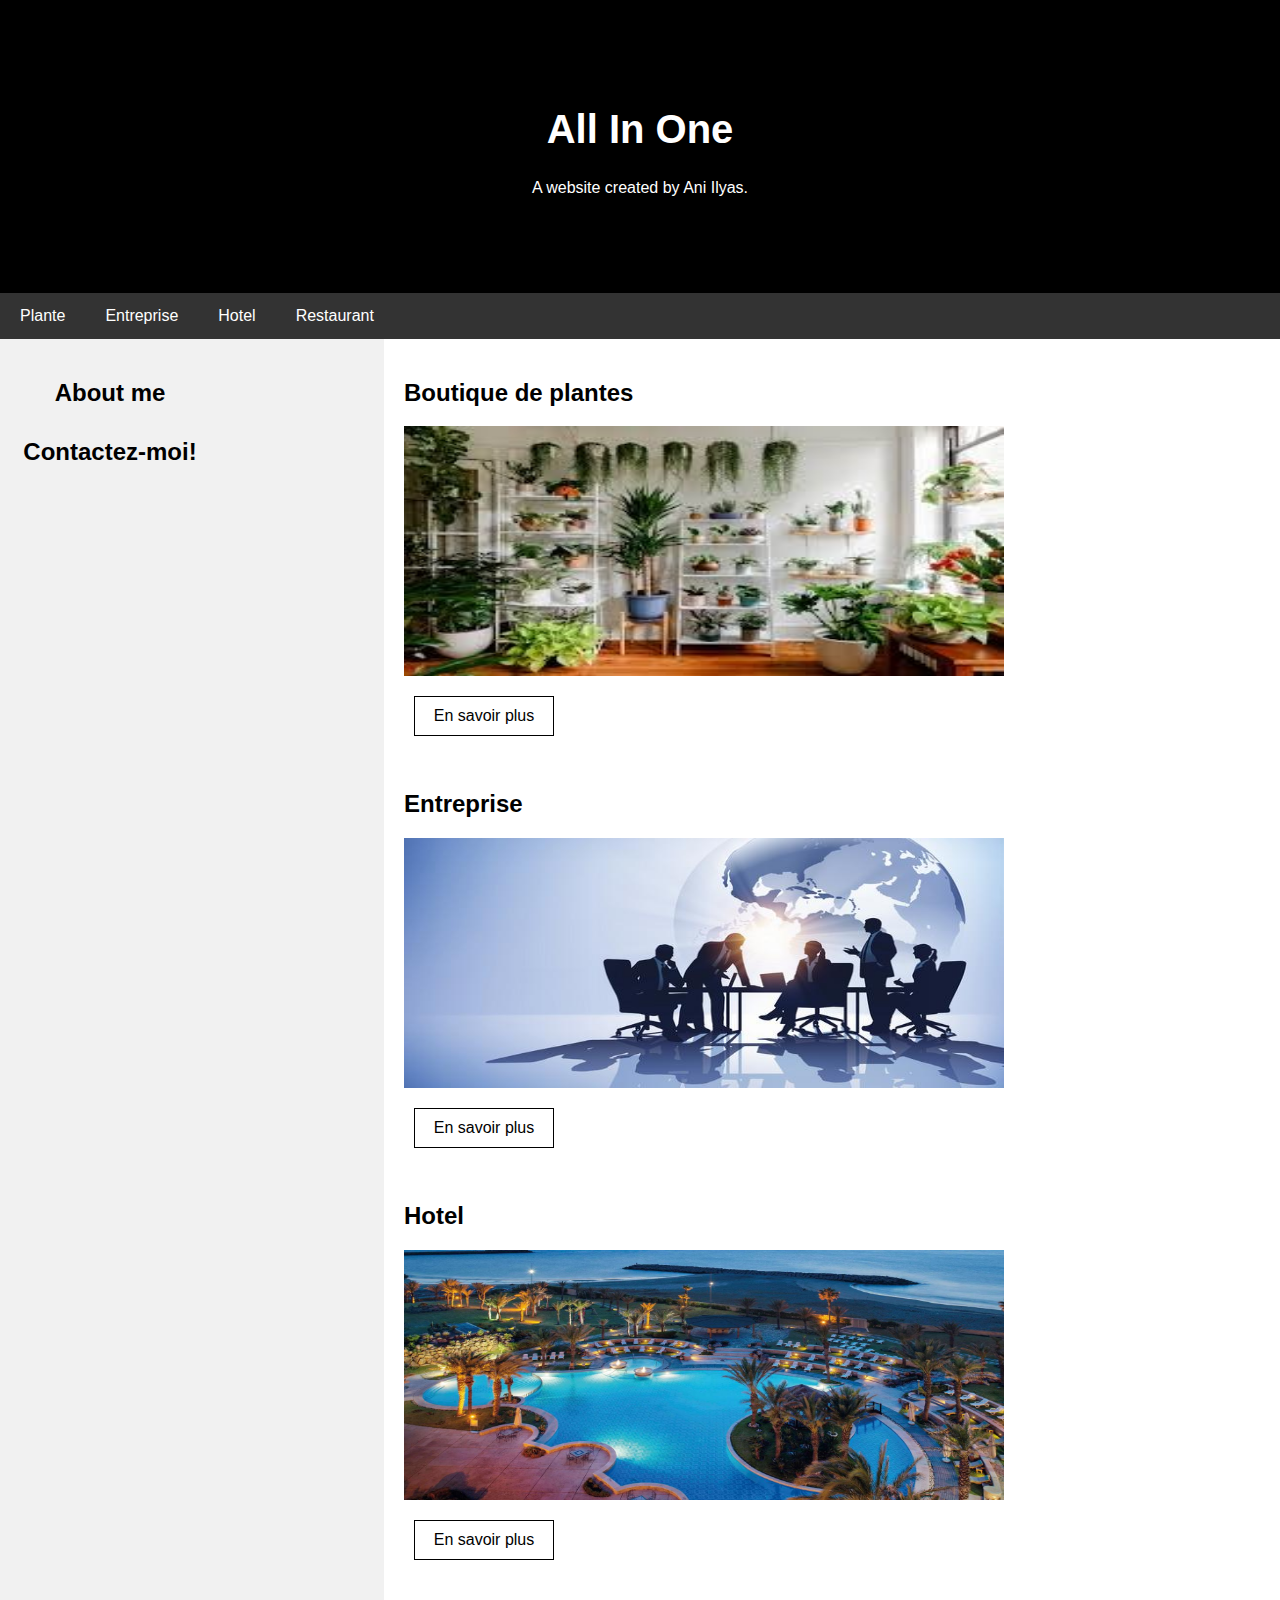
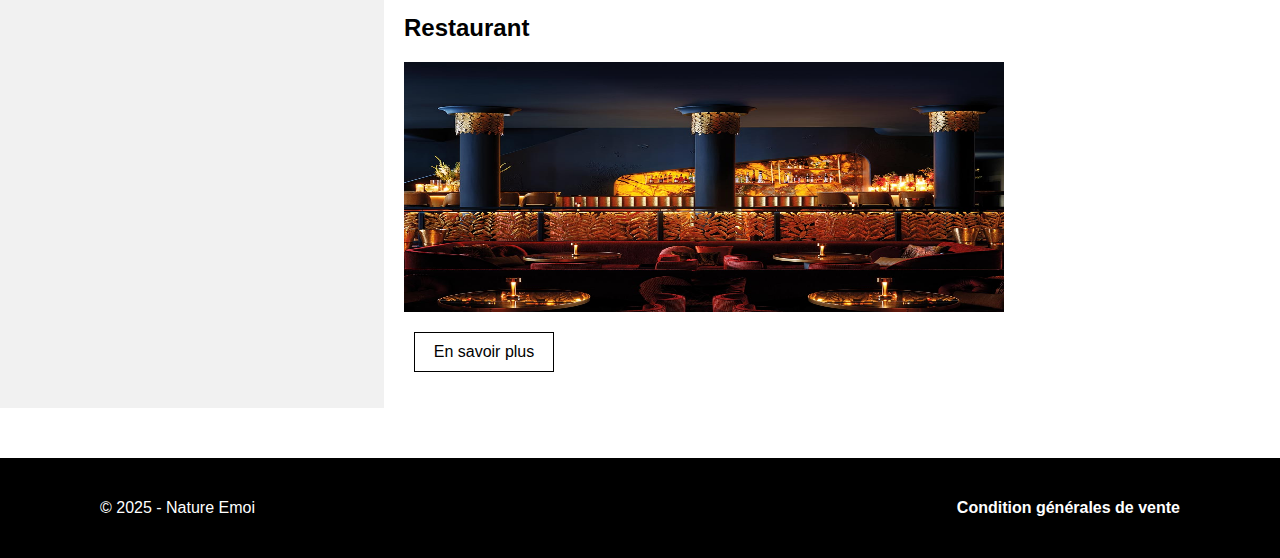
<file: index.html>
<!DOCTYPE html>
<html lang="en">
<head>
<title>All In One</title>
<meta charset="UTF-8">
<meta name="viewport" content="width=device-width, initial-scale=1">
<link rel="stylesheet" href="style.css">
</head>
<body>
<div class="header">
  <h1>All In One</h1>
  <p>A website created by Ani Ilyas.</p>
</div>

<div class="navbar">
  <a href="#Boutique de plantes">Plante</a>
  <a href="#Entreprise">Entreprise</a>
  <a href="#Hotel">Hotel</a>
  <a href="#Restaurant">Restaurant</a>
</div>

<div class="row">
  <div class="side">
    <h2><a href="About me/index.html" target="_blank">About me</a></h2>
    <h2><a href="Contact/index.html" target="_blank">Contactez-moi!</a></h2>
  </div>
  <div class="main">
    <h2 id="Boutique de plantes">Boutique de plantes</h2>
    <img src="images/plante.jpg" width="600px" height="250px">
    <p><a href="plantes/index.html" target="_blank">En savoir plus</a></p>
    <br>
    <h2 id="Entreprise">Entreprise</h2>
    <img src="images/entreprise.jpeg" width="600px" height="250px">
    <p><a href="entreprise/index.html" target="_blank">En savoir plus</a></p>
    <br>
    <h2 id="Hotel">Hotel</h2>
    <img src="images/hotel.jpg" width="600px" height="250px">
    <p><a href="hotel/index.html" target="_blank">En savoir plus</a></p>
    <br>
    <h2 id="Restaurant">Restaurant</h2>
    <img src="images/restaurant.jpg" width="600px" height="250px">
    <p><a href="restaurant/index.html" target="_blank">En savoir plus</a></p>
  </div>
</div>
  <footer id="footer" class="footer">
    <span class="copyrights">&copy; 2025 - Nature Emoi</span>
    <a href="#" class="conditions">Condition générales de vente</a>
</footer>

</body>
</html>
</file>
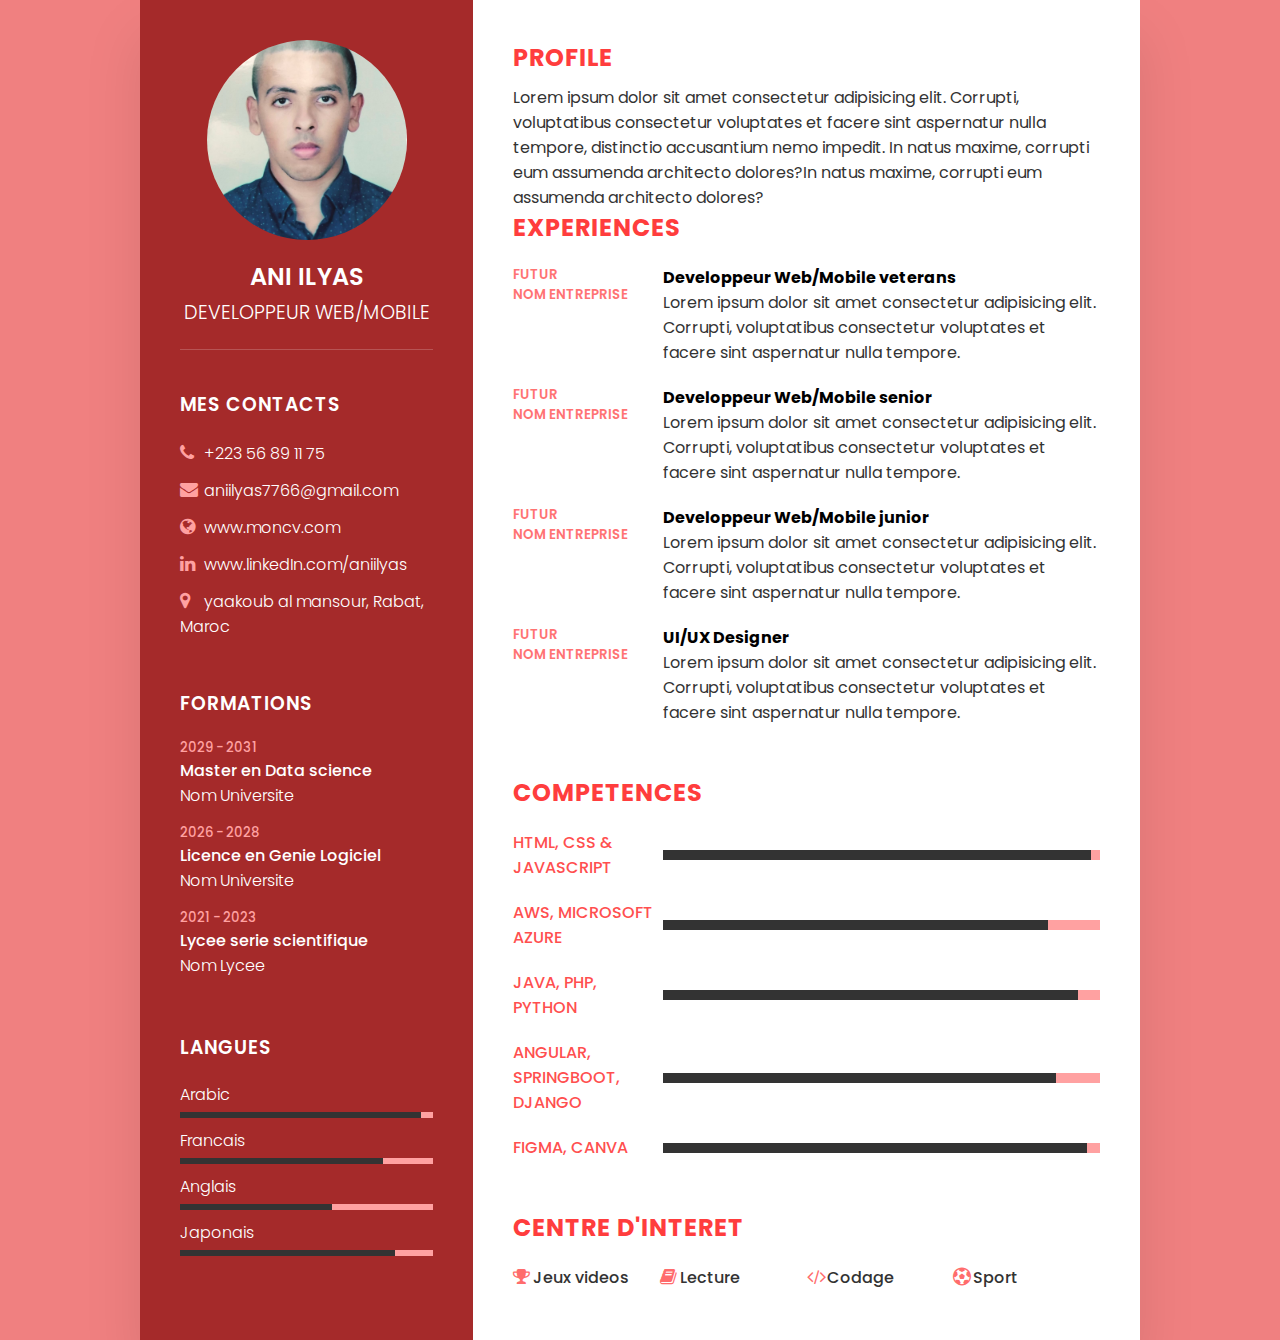
<file: About me/index.html>
<!DOCTYPE html>
<html lang="en">
<head>
    <meta charset="UTF-8">
    <meta name="viewport" content="width=device-width, initial-scale=1.0">
    <link rel="stylesheet" href="style.css">
    <link rel="stylesheet" href="https://cdnjs.cloudflare.com/ajax/libs/font-awesome/4.7.0/css/font-awesome.css">
    <title>Mon Cv</title>
</head>
<body>
    <div class="container">
        <div class="left-side">
            <div class="profileTexte">
                <div class="imgBx">
                    <img src="Untitled.jpg">
                </div>
                <h2>Ani Ilyas<br><span>Developpeur Web/Mobile</span></h2>
            </div>
            <div class="contactInfo">
                <h3 class="title">Mes contacts</h3>
                <ul>
                    <li>
                        <span class="icon"><i class="fa fa-phone" aria-hidden="true"></i></span>
                        <span class="text">+223 56 89 11 75</span>
                    </li>
                    <li>
                        <span class="icon"><i class="fa fa-envelope" aria-hidden="true"></i></span>
                        <span class="text">aniilyas7766@gmail.com</span>
                    </li>
                    <li>
                        <span class="icon"><i class="fa fa-globe" aria-hidden="true"></i></span>
                        <span class="text">www.moncv.com</span>
                    </li>
                    <li>
                        <span class="icon"><i class="fa fa-linkedin" aria-hidden="true"></i></span>
                        <span class="text">www.linkedIn.com/aniilyas</span>
                    </li>
                    <li>
                        <span class="icon"><i class="fa fa-map-marker" aria-hidden="true"></i></span>
                        <span class="text">yaakoub al mansour, Rabat, Maroc</span>
                    </li>
                </ul>
            </div>
            <div class="contactInfo education">
                <h3 class="title">Formations</h3>
                <ul>
                    <li>
                        <h5>2029 - 2031</h5>
                        <h4>Master en Data science</h4>
                        <h4>Nom Universite</h4>
                    </li>
                    <li>
                        <h5>2026 - 2028</h5>
                        <h4>Licence en Genie Logiciel</h4>
                        <h4>Nom Universite</h4>
                    </li>
                    <li>
                        <h5>2021 - 2023</h5>
                        <h4>Lycee serie scientifique</h4>
                        <h4>Nom Lycee</h4>
                    </li>
                </ul>
            </div>
            <div class="contactInfo language">
                <h3 class="title">Langues</h3>
                <ul>
                    <li>
                        <span class="text">Arabic</span>
                        <span class="percent">
                            <div style="width: 95%;"></div>
                        </span>
                    </li>
                    <li>
                        <span class="text">Francais</span>
                        <span class="percent">
                            <div style="width: 80%;"></div>
                        </span>
                    </li>
                    <li>
                        <span class="text">Anglais</span>
                        <span class="percent">
                            <div style="width: 60%;"></div>
                        </span>
                    </li>
                    <li>
                        <span class="text">Japonais</span>
                        <span class="percent">
                            <div style="width: 85%;"></div>
                        </span>
                    </li>
                </ul>
            </div>
        </div>
        <div class="right-side">
            <div class="about">
                <h2 class="title2">Profile</h2>
                <p>Lorem ipsum dolor sit amet consectetur 
                    adipisicing elit. Corrupti, voluptatibus 
                    consectetur voluptates et facere sint aspernatur 
                    nulla tempore, distinctio accusantium nemo impedit. 
                    In natus maxime, corrupti eum assumenda architecto 
                    dolores?In natus maxime, corrupti eum assumenda architecto 
                    dolores?</p>
                    <h2 class="title2">Experiences</h2>
                    <div class="box">
                    <div class="year_company">
                        <h5>Futur</h5>
                        <h5>Nom entreprise</h5>
                    </div>
                    <div class="text">
                        <h4>Developpeur Web/Mobile veterans</h4>
                        <p>Lorem ipsum dolor sit amet consectetur 
                            adipisicing elit. Corrupti, voluptatibus 
                            consectetur voluptates et facere sint aspernatur 
                            nulla tempore.</p>
                    </div>
                </div>
                <div class="box">
                    <div class="year_company">
                        <h5>Futur</h5>
                        <h5>Nom entreprise</h5>
                    </div>
                    <div class="text">
                        <h4>Developpeur Web/Mobile senior</h4>
                        <p>Lorem ipsum dolor sit amet consectetur 
                            adipisicing elit. Corrupti, voluptatibus 
                            consectetur voluptates et facere sint aspernatur 
                            nulla tempore.</p>
                    </div>
                </div>
                <div class="box">
                    <div class="year_company">
                        <h5>Futur</h5>
                        <h5>Nom entreprise</h5>
                    </div>
                    <div class="text">
                        <h4>Developpeur Web/Mobile junior</h4>
                        <p>Lorem ipsum dolor sit amet consectetur 
                            adipisicing elit. Corrupti, voluptatibus 
                            consectetur voluptates et facere sint aspernatur 
                            nulla tempore.</p>
                    </div>
                </div>
                <div class="box">
                    <div class="year_company">
                        <h5>Futur</h5>
                        <h5>Nom entreprise</h5>
                    </div>
                    <div class="text">
                        <h4>UI/UX Designer</h4>
                        <p>Lorem ipsum dolor sit amet consectetur 
                            adipisicing elit. Corrupti, voluptatibus 
                            consectetur voluptates et facere sint aspernatur 
                            nulla tempore.</p>
                    </div>
                </div>
            </div>
            <div class="about skills">
                <h2 class="title2">Competences</h2>
                <div class="box">
                    <h4>Html, Css & JavaScript</h4>
                    <div class="percent">
                        <div style="width: 98%;"></div>
                    </div>
                </div>
                <div class="box">
                    <h4>Aws, MicroSoft Azure</h4>
                    <div class="percent">
                        <div style="width: 88%;"></div>
                    </div>
                </div>
                <div class="box">
                    <h4>Java, Php, Python</h4>
                    <div class="percent">
                        <div style="width: 95%;"></div>
                    </div>
                </div>
                <div class="box">
                    <h4>Angular, SpringBoot, Django</h4>
                    <div class="percent">
                        <div style="width: 90%;"></div>
                    </div>
                </div>
                <div class="box">
                    <h4>Figma, Canva</h4>
                    <div class="percent">
                        <div style="width: 97%;"></div>
                    </div>
                </div>
            </div>
            <div class="about interest">
                <h2 class="title2">Centre d'interet</h2>
                <ul>
                    <li><i class="fa fa-trophy" aria-hidden="true"></i>Jeux videos</li>
                    <li><i class="fa fa-book" aria-hidden="true"></i>Lecture</li>
                    <li><i class="fa fa-code" aria-hidden="true"></i>Codage</li>
                    <li><i class="fa fa-futbol-o" aria-hidden="true"></i>Sport</li>
                </ul>
            </div>
        </div>
    </div>
</body>
</html>
</file>
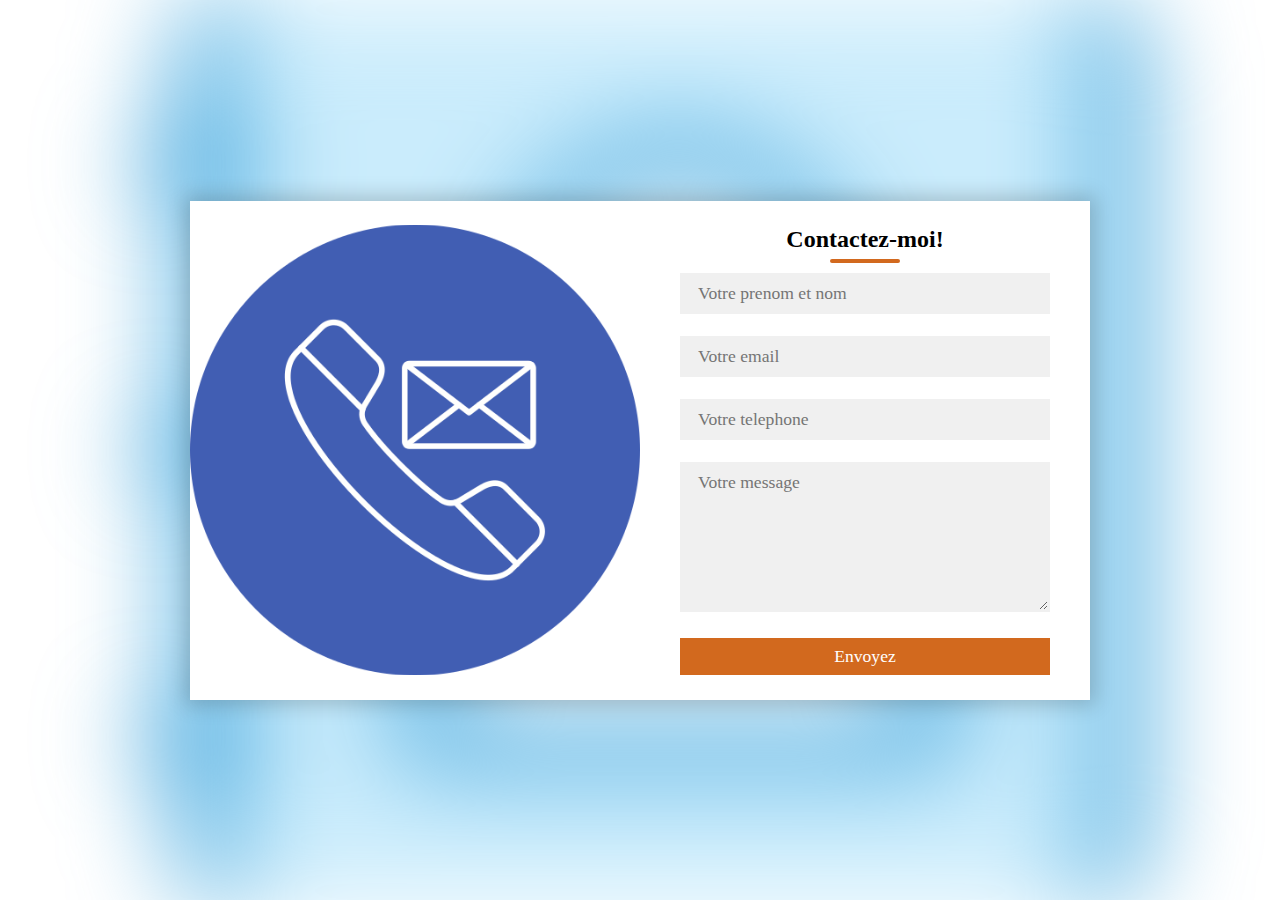
<file: Contact/index.html>
<!DOCTYPE html>
<html lang="en">
<head>
    <meta charset="UTF-8">
    <meta name="viewport" content="width=device-width, initial-scale=1.0">
    <link rel="stylesheet" href="style.css">
    <title>Mon contact</title>
</head>
<body>
    <div class="container">
        <div class="contact-box">
            <div class="left"></div>
            <div class="right">
                <h2>Contactez-moi!</h2>
                <input type="text" class="field" placeholder="Votre prenom et nom">
                <input type="email" class="field" placeholder="Votre email">
                <input type="text" class="field" placeholder="Votre telephone">
                <textarea class="field area" placeholder="Votre message"></textarea>
                <button class="btn">Envoyez</button>
            </div>
        </div>
    </div>
</body>
</html>
</file>
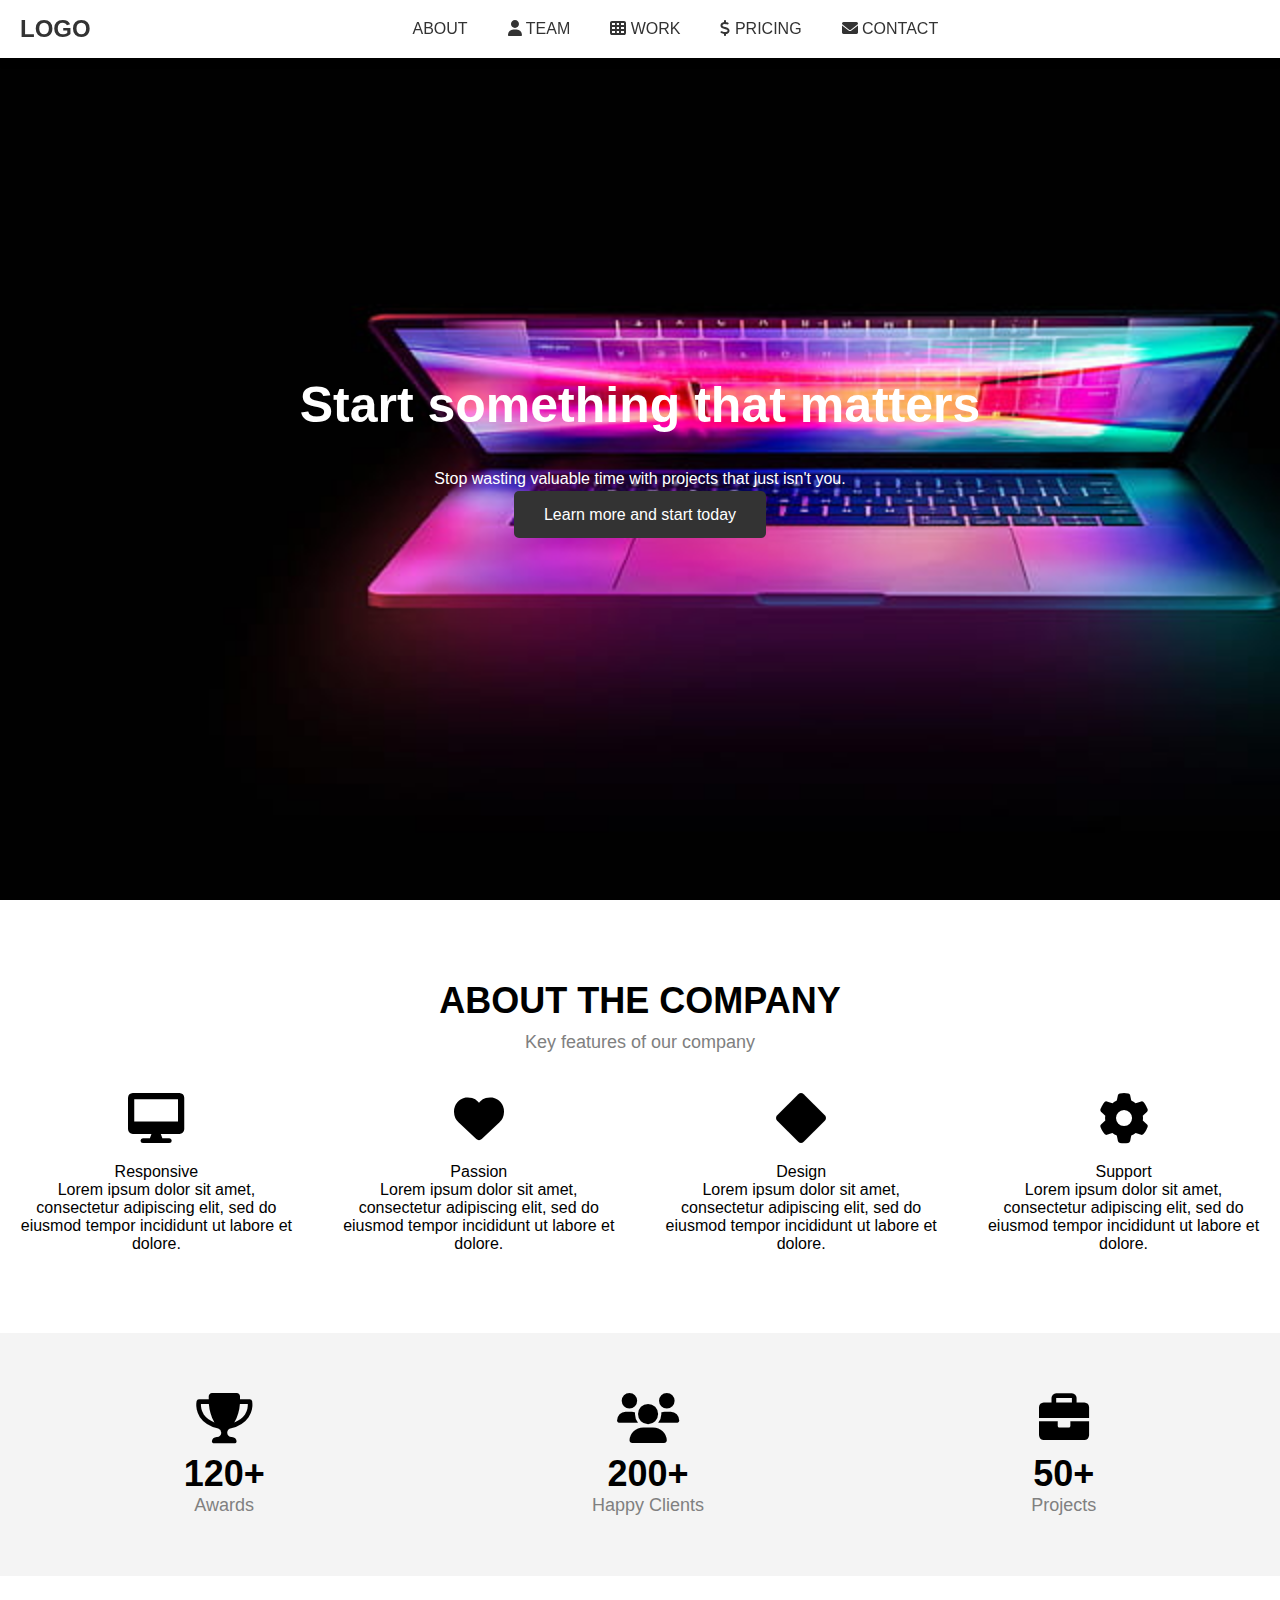
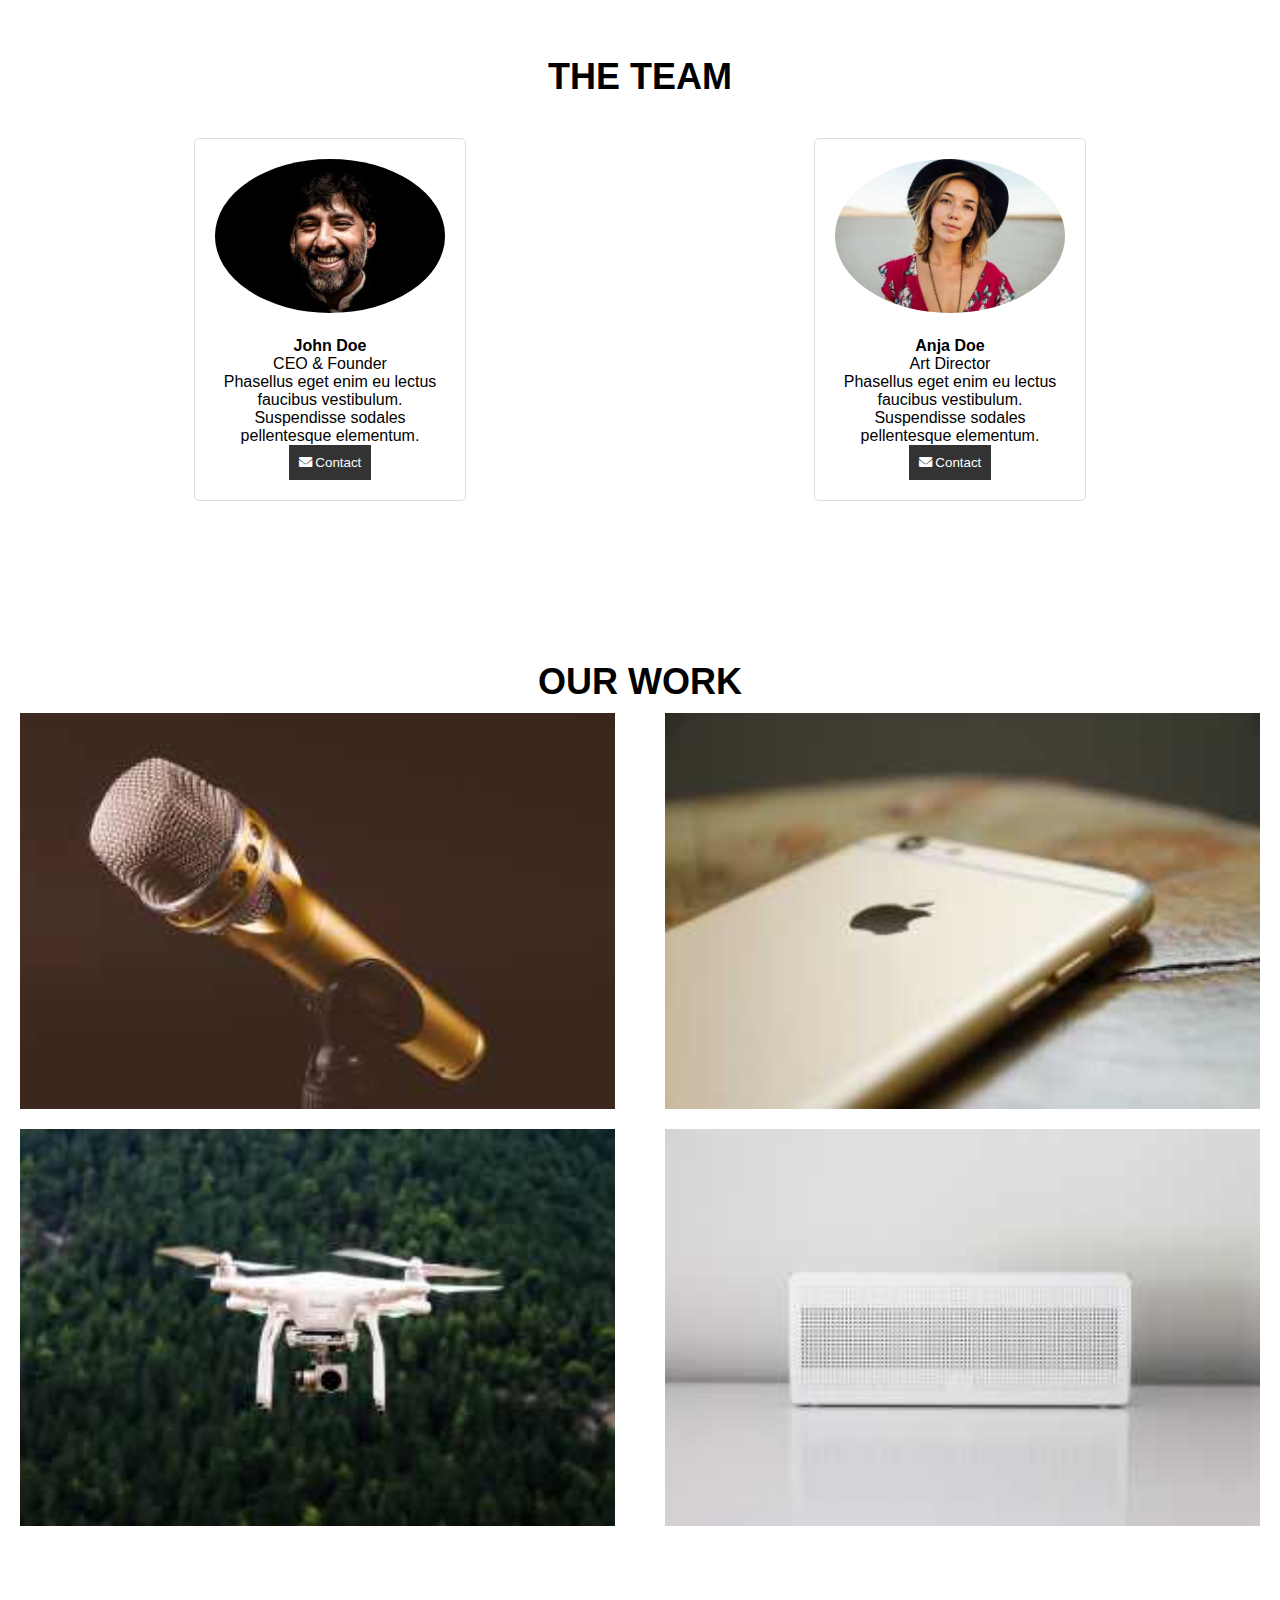
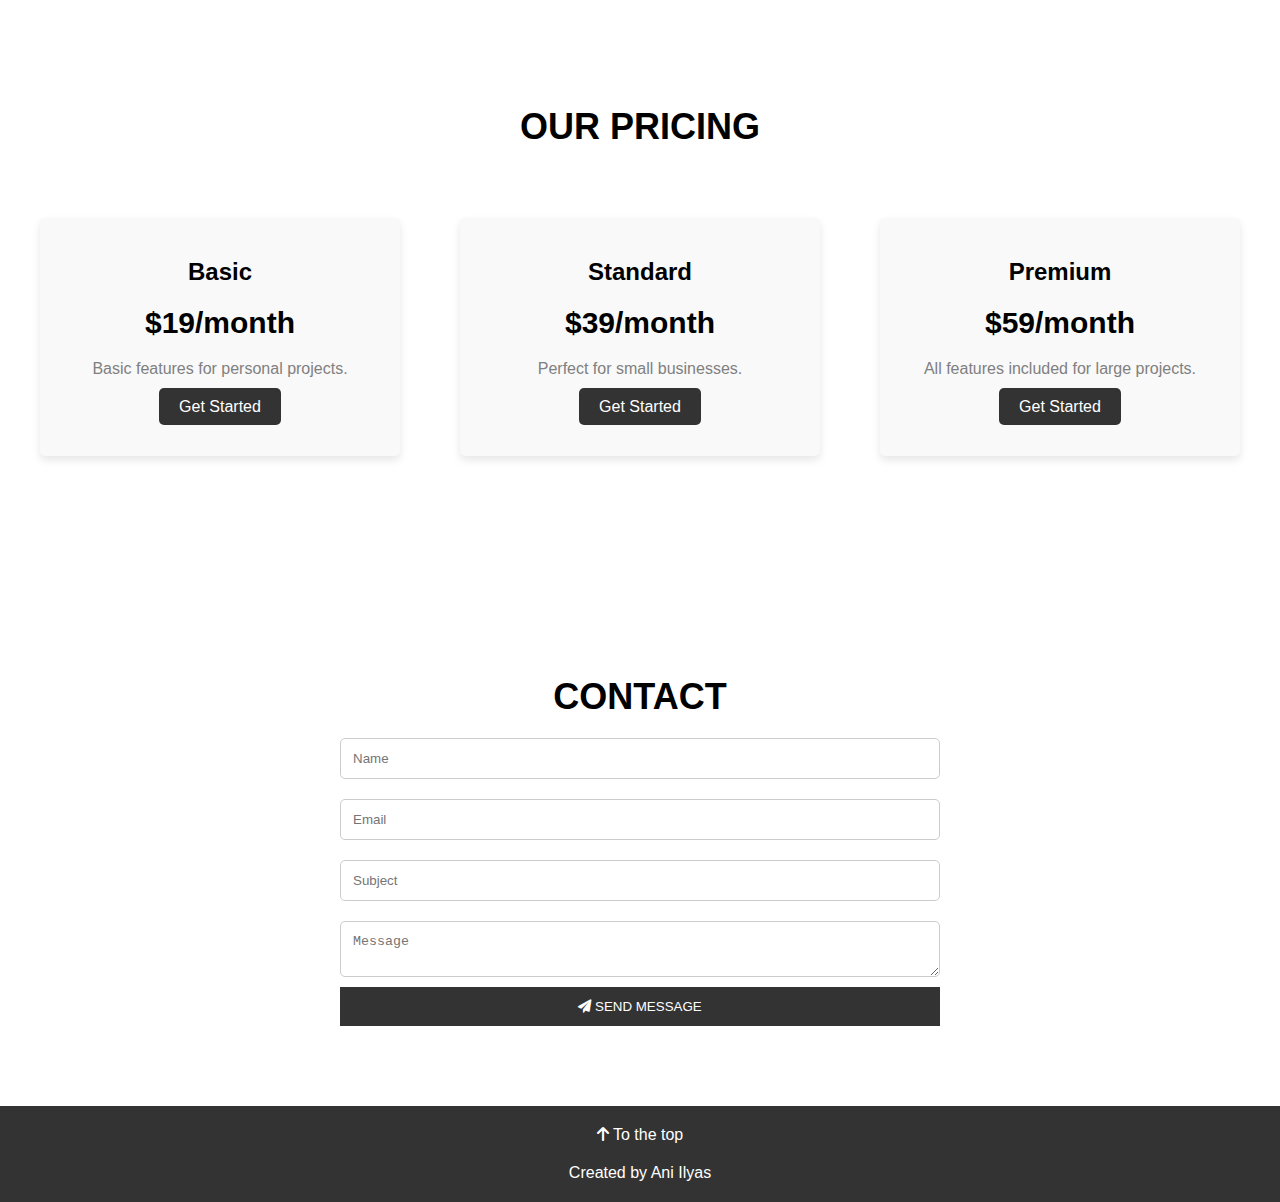
<file: entreprise/index.html>
<!DOCTYPE html>
<html lang="en">
<head>
    <meta charset="UTF-8">
    <meta name="viewport" content="width=device-width, initial-scale=1.0">
    <title>Entreprise</title>
    <link rel="stylesheet" href="style.css">
    <!-- Font Awesome for icons -->
    <link rel="stylesheet" href="https://cdnjs.cloudflare.com/ajax/libs/font-awesome/6.0.0-beta3/css/all.min.css">
</head>
<body>

<!-- Navbar (sit on top) -->
<div class="navbar">
    <div class="navbar-content">
        <a href="#home" class="logo">LOGO</a>
        <div class="navbar-links">
            <a href="#about">ABOUT</a>
            <a href="#team"><i class="fa fa-user"></i> TEAM</a>
            <a href="#work"><i class="fa fa-th"></i> WORK</a>
            <a href="#pricing"><i class="fa fa-usd"></i> PRICING</a>
            <a href="#contact"><i class="fa fa-envelope"></i> CONTACT</a>
        </div>
        <div class="navbar-toggle">
            <a href="javascript:void(0)" class="toggle-btn" onclick="toggleSidebar()">
                <i class="fa fa-bars"></i>
            </a>
        </div>
    </div>
</div>

<!-- Sidebar on small screens when clicking the menu icon -->
<nav class="sidebar" id="sidebar">
    <a href="javascript:void(0)" onclick="toggleSidebar()" class="close-btn">×</a>
    <a href="#about" onclick="toggleSidebar()">ABOUT</a>
    <a href="#team" onclick="toggleSidebar()">TEAM</a>
    <a href="#work" onclick="toggleSidebar()">WORK</a>
    <a href="#pricing" onclick="toggleSidebar()">PRICING</a>
    <a href="#contact" onclick="toggleSidebar()">CONTACT</a>
</nav>

<!-- Header with full-height image -->
<header class="header" id="home">
    <div class="header-content">
        <h1>Start something that matters</h1><br><br>
        <p>Stop wasting valuable time with projects that just isn't you.</p><br>
        <a href="#about" class="cta-button">Learn more and start today</a>
    </div>
</header>

<!-- About Section -->
<div class="section" id="about">
    <h3 class="section-title">ABOUT THE COMPANY</h3>
    <p class="section-subtitle">Key features of our company</p>
    <div class="features">
        <div class="feature">
            <i class="fa fa-desktop feature-icon"></i>
            <p class="feature-title">Responsive</p>
            <p>Lorem ipsum dolor sit amet, consectetur adipiscing elit, sed do eiusmod tempor incididunt ut labore et dolore.</p>
        </div>
        <div class="feature">
            <i class="fa fa-heart feature-icon"></i>
            <p class="feature-title">Passion</p>
            <p>Lorem ipsum dolor sit amet, consectetur adipiscing elit, sed do eiusmod tempor incididunt ut labore et dolore.</p>
        </div>
        <div class="feature">
            <i class="fa fa-diamond feature-icon"></i>
            <p class="feature-title">Design</p>
            <p>Lorem ipsum dolor sit amet, consectetur adipiscing elit, sed do eiusmod tempor incididunt ut labore et dolore.</p>
        </div>
        <div class="feature">
            <i class="fa fa-cog feature-icon"></i>
            <p class="feature-title">Support</p>
            <p>Lorem ipsum dolor sit amet, consectetur adipiscing elit, sed do eiusmod tempor incididunt ut labore et dolore.</p>
        </div>
    </div>
</div>
<!-- Statistics Section -->
<div class="statistics-section">
    <div class="stat">
        <i class="fa fa-trophy"></i>
        <p class="stat-value">120+</p>
        <p class="stat-description">Awards</p>
    </div>
    <div class="stat">
        <i class="fa fa-users"></i>
        <p class="stat-value">200+</p>
        <p class="stat-description">Happy Clients</p>
    </div>
    <div class="stat">
        <i class="fa fa-briefcase"></i>
        <p class="stat-value">50+</p>
        <p class="stat-description">Projects</p>
    </div>
</div>

<!-- Team Section -->
<div class="section" id="team">
    <h3 class="section-title">THE TEAM</h3>
    <div class="team">
        <div class="team-member">
            <img src="images/team2.jpg" alt="John" class="team-img">
            <h4 class="team-name">John Doe</h4>
            <p class="team-role">CEO & Founder</p>
            <p class="team-bio">Phasellus eget enim eu lectus faucibus vestibulum. Suspendisse sodales pellentesque elementum.</p>
            <button class="team-contact-btn"><i class="fa fa-envelope"></i> Contact</button>
        </div>
        <div class="team-member">
            <img src="images/team1.jpg" alt="Jane" class="team-img">
            <h4 class="team-name">Anja Doe</h4>
            <p class="team-role">Art Director</p>
            <p class="team-bio">Phasellus eget enim eu lectus faucibus vestibulum. Suspendisse sodales pellentesque elementum.</p>
            <button class="team-contact-btn"><i class="fa fa-envelope"></i> Contact</button>
        </div>
        <!-- Repeat for other team members -->
    </div>
</div>

<!-- Work Section -->
<div class="section" id="work">
    <h3 class="section-title">OUR WORK</h3>
    <div class="work-gallery">
        <img src="images/tech_mic.jpg" alt="A microphone" class="work-item">
        <img src="images/tech_phone.jpg" alt="A phone" class="work-item">
        <img src="images/tech_drone.jpg" alt="A drone" class="work-item">
        <img src="images/tech_sound.jpg" alt="Soundbox" class="work-item">
    </div>
</div>
<div class="section" id="pricing">
    <h3 class="section-title">OUR PRICING</h3>
    <div class="pricing-plans">
        <div class="pricing-plan">
            <h4 class="plan-title">Basic</h4>
            <p class="price">$19/month</p>
            <p class="plan-description">Basic features for personal projects.</p>
            <a href="#contact" class="cta-button">Get Started</a>
        </div>
        <div class="pricing-plan">
            <h4 class="plan-title">Standard</h4>
            <p class="price">$39/month</p>
            <p class="plan-description">Perfect for small businesses.</p>
            <a href="#contact" class="cta-button">Get Started</a>
        </div>
        <div class="pricing-plan">
            <h4 class="plan-title">Premium</h4>
            <p class="price">$59/month</p>
            <p class="plan-description">All features included for large projects.</p>
            <a href="#contact" class="cta-button">Get Started</a>
        </div>
    </div>
</div>

<!-- Contact Section -->
<div class="section" id="contact">
    <h3 class="section-title">CONTACT</h3>
    <form class="contact-form" action="/action_page.php" target="_blank">
        <input type="text" placeholder="Name" required name="Name">
        <input type="email" placeholder="Email" required name="Email">
        <input type="text" placeholder="Subject" required name="Subject">
        <textarea placeholder="Message" required name="Message"></textarea>
        <button type="submit" class="submit-btn"><i class="fa fa-paper-plane"></i> SEND MESSAGE</button>
    </form>
</div>

<!-- Footer -->
<footer class="footer">
    <a href="#home" class="to-top-btn"><i class="fa fa-arrow-up"></i> To the top</a>
    <p>Created by Ani Ilyas</p>
</footer>

<script>
    // Toggle sidebar visibility
    function toggleSidebar() {
        const sidebar = document.getElementById("sidebar");
        sidebar.classList.toggle("active");
    }
</script>

</body>
</html>
</file>
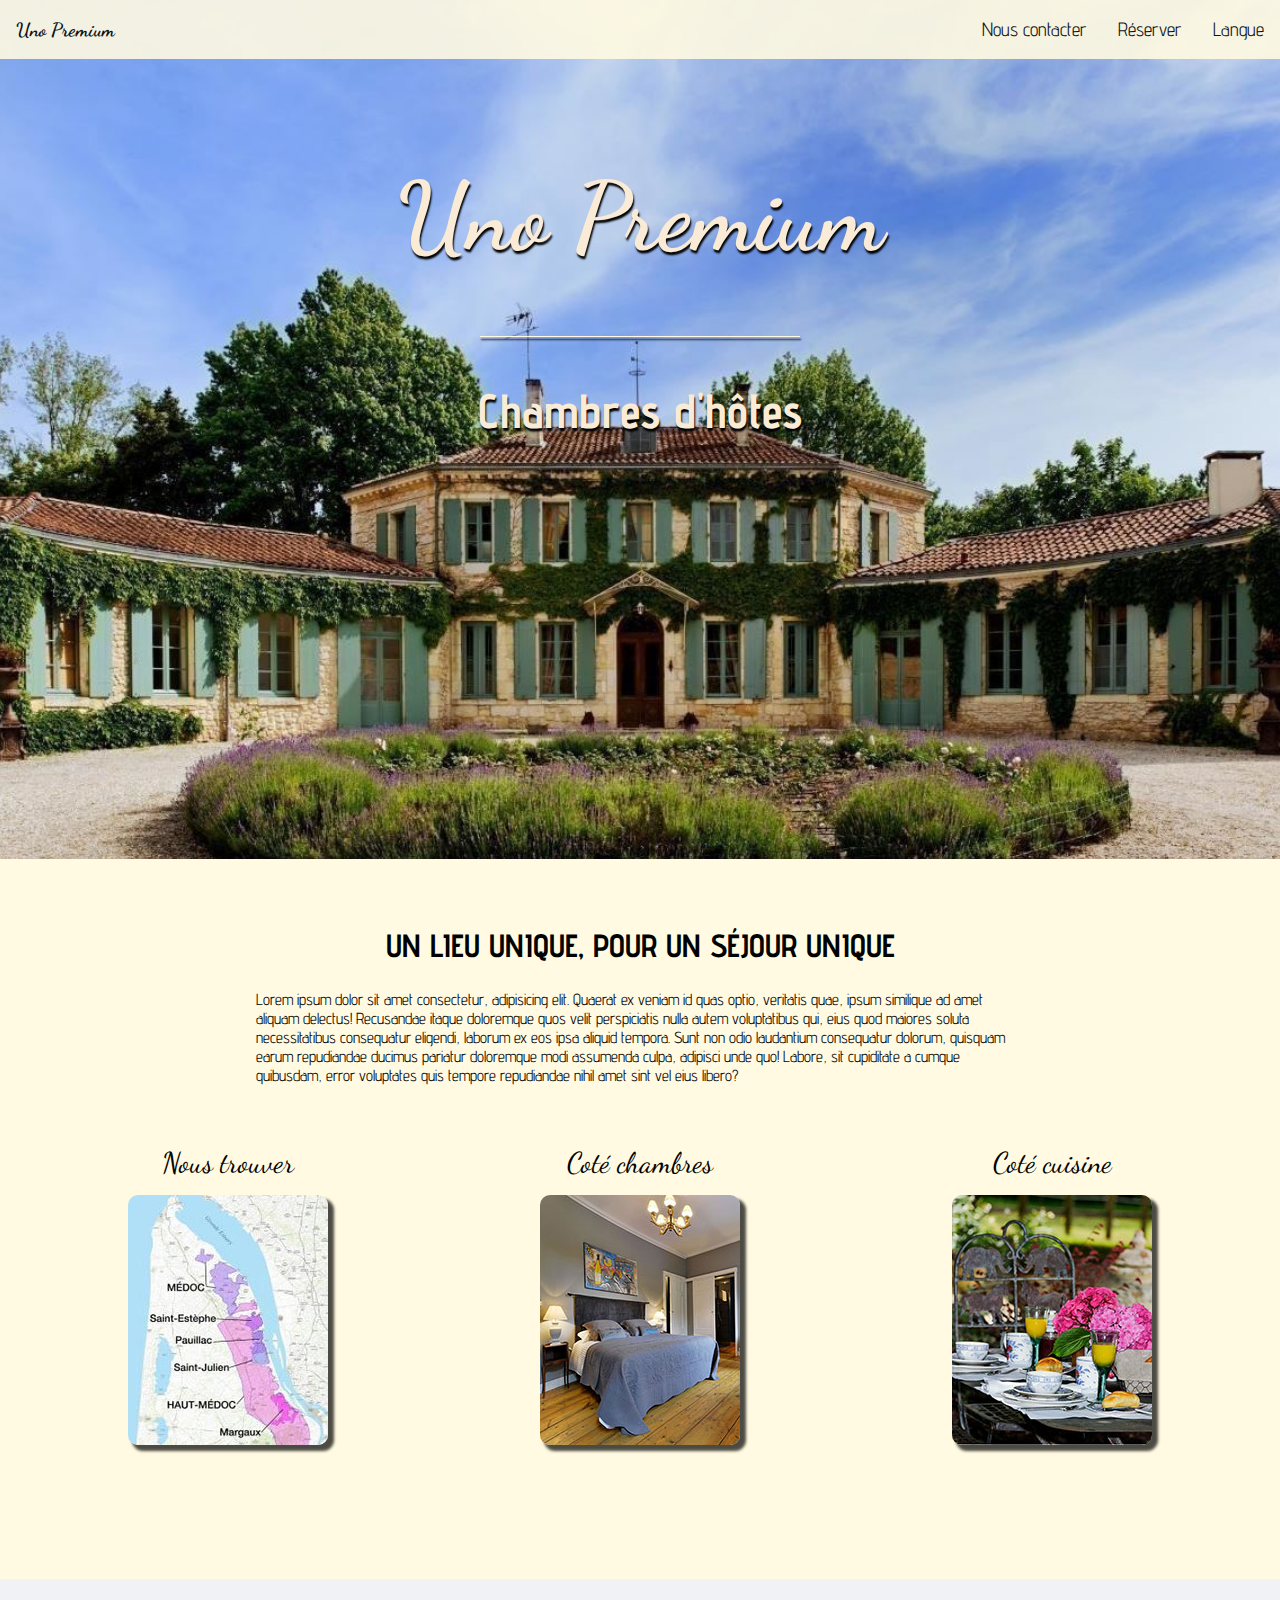
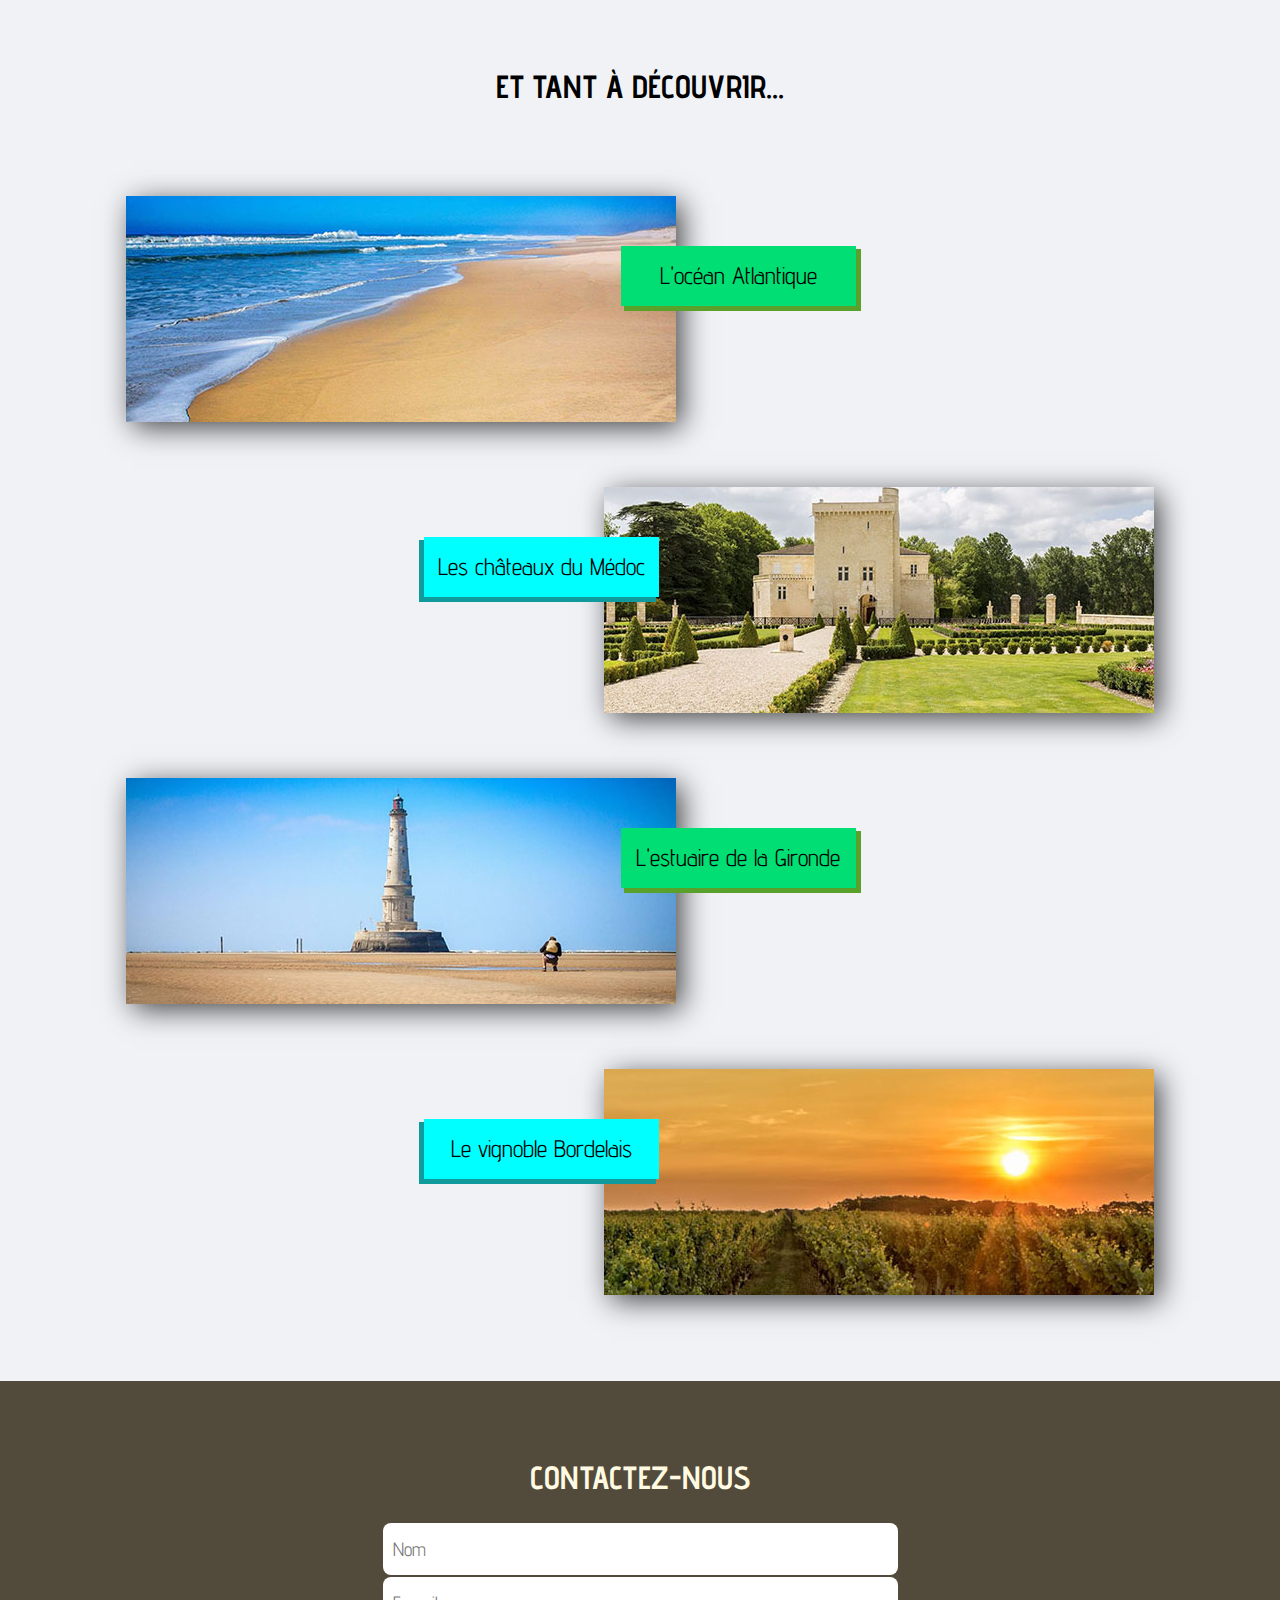
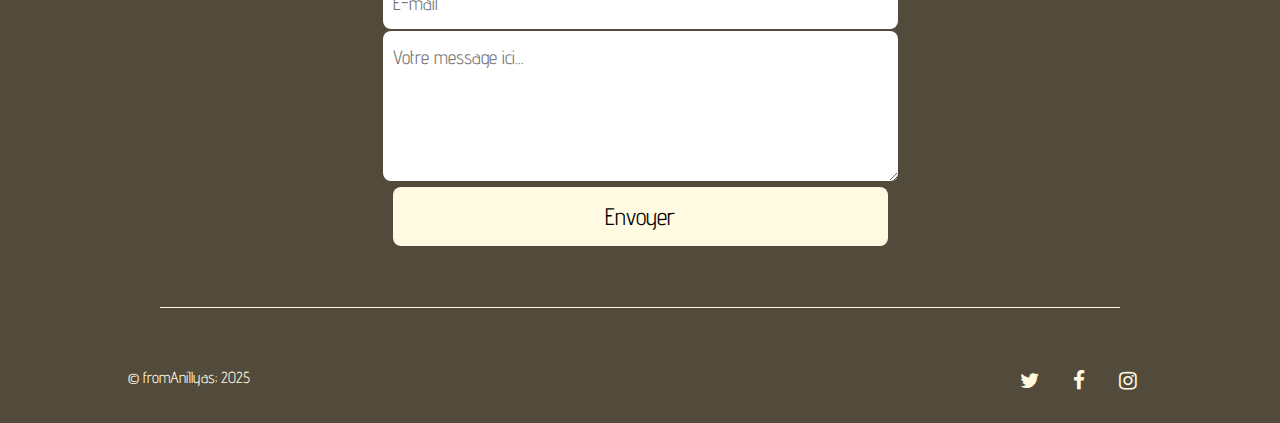
<file: hotel/index.html>
<!DOCTYPE html>
<html lang="fr">
  <head>
    <meta charset="UTF-8">

    <title>Hotel</title>

    <link rel="stylesheet" href="style.css">   
    <link rel="stylesheet" href="https://cdnjs.cloudflare.com/ajax/libs/font-awesome/4.7.0/css/font-awesome.css">

  </head>
  <body>
    <header>
      <nav>
        <ul>
          <li id="logo"><a href="#">Uno Premium</a></li>
          <li><a href="#langue">Langue</a></li>
          <li><a href="#reserver">Réserver</a></li>
          <li><a href="#contact">Nous contacter</a></li>
        </ul>
      </nav>
      <div id="imagePrincipale">
        <h1>Uno Premium</h1>
        <div id="premierTrait"></div>
        <h3>Chambres d'hôtes</h3>
      </div>

    </header>
    <section id="presentation">
      <div id="texteIntro">
        <h2>Un lieu unique, pour un séjour unique</h2>
        <p>Lorem ipsum dolor sit amet consectetur, adipisicing elit. Quaerat ex veniam id quas optio, veritatis quae, ipsum similique ad amet aliquam delectus! Recusandae itaque doloremque quos velit perspiciatis nulla autem voluptatibus qui, eius quod maiores soluta necessitatibus consequatur eligendi, laborum ex eos ipsa aliquid tempora. Sunt non odio laudantium consequatur dolorum, quisquam earum repudiandae ducimus pariatur doloremque modi assumenda culpa, adipisci unde quo! Labore, sit cupiditate a cumque quibusdam, error voluptates quis tempore repudiandae nihil amet sint vel eius libero?</p>
      </div>
      <div id="prestations">
        <div class="imagesPrestations">
          <h4>Nous trouver</h4>
          <a href="#"><img src="media/carte.JPG" alt="carte"></a>
        </div>
        <div class="imagesPrestations">
          <h4>Coté chambres</h4>
          <a href="#"><img src="media/chambre.JPG" alt="chambre"></a>
        </div>
        <div class="imagesPrestations">
          <h4>Coté cuisine</h4>
          <a href="#"><img src="media/repas.JPG" alt="repas"></a>
        </div>
      </div>

    </section>
    <section id="tourisme">
      <h2>Et tant à découvrir...</h2>
      <ul>
        <li id="ocean"><p>L'océan Atlantique</p></li>
        <li id="chateau"><p>Les châteaux du Médoc</p></li>
        <li id="phare"><p>L'estuaire de la Gironde</p></li>
        <li id="vignoble"><p>Le vignoble Bordelais</p></li>
      </ul>
    </section>
    <footer>
      <h2 id="contact">Contactez-nous</h2>
      <form>
        <input placeholder="Nom">
        <input placeholder="E-mail">
        <textarea placeholder="Votre message ici..."></textarea>
        <button>Envoyer</button>
      </form>
      <div id="deuxiemeTrait"></div>
      <div id="copyrightEtIcons">
        <div id="copyright">
          <span>© fromAniIlyas; 2025</span>
        </div>
        <div id="icons">
          <a href="http://www.twitter.fr"><i class="fa fa-twitter"></i></a>
          <a href="http://www.facebook.fr"><i class="fa fa-facebook"></i></a>
          <a href="http://www.instagram.com"><i class="fa fa-instagram"></i></a>

        </div>
      </div>

    </footer>
  </body>

</html>
</file>
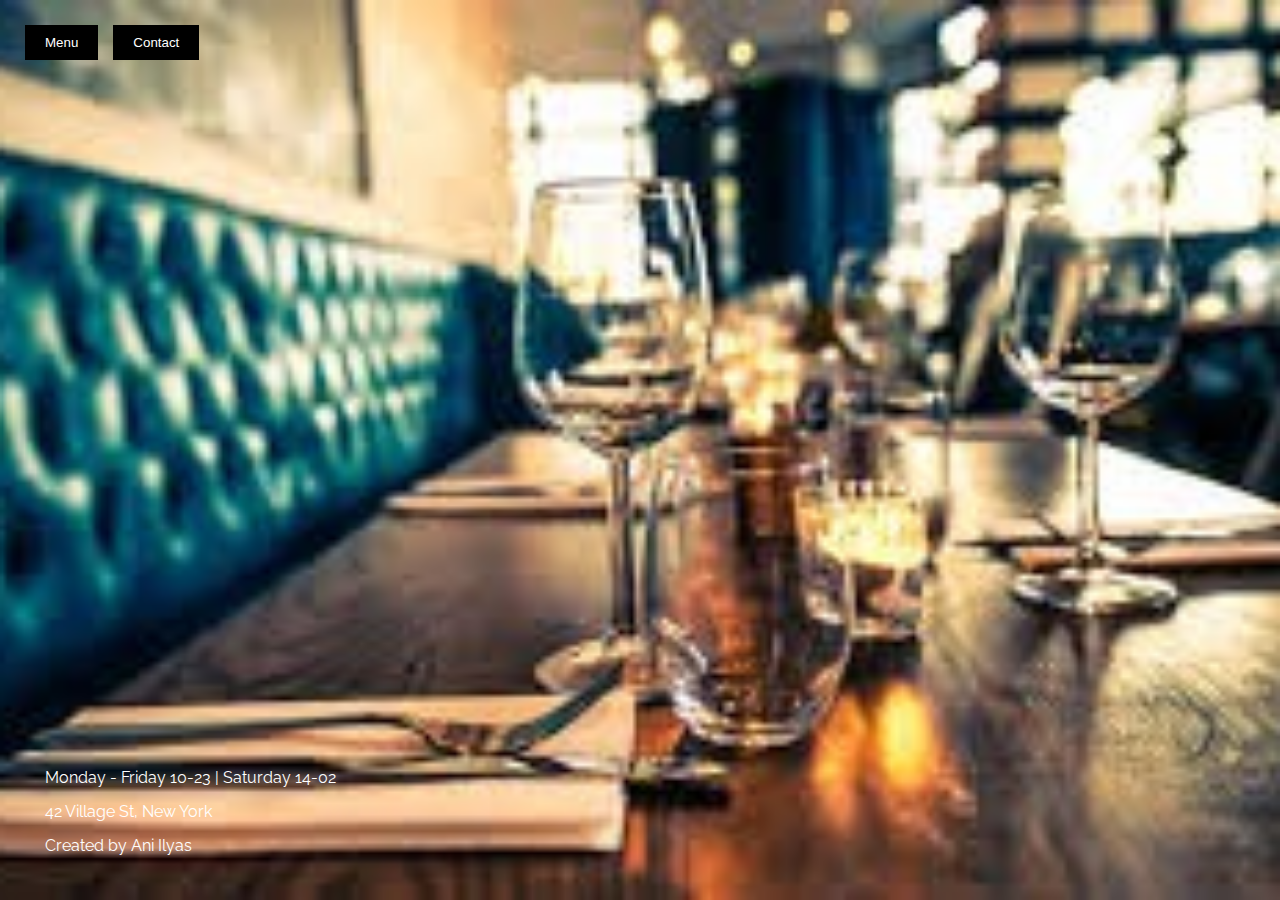
<file: restaurant/index.html>
<!DOCTYPE html>
<html>
<head>
  <title>Restaurant</title>
  <meta charset="UTF-8">
  <meta name="viewport" content="width=device-width, initial-scale=1">
  <link rel="stylesheet" href="https://fonts.googleapis.com/css?family=Raleway">
  <link rel="stylesheet" href="style.css">
</head>
<body>

  <!-- Fullscreen Background Image Section -->
  <div class="bgimg">
    <div class="header-buttons">
      <button onclick="openModal('menu')">Menu</button>
      <button onclick="openModal('contact')">Contact</button>
    </div>
    
    <div class="bottom-text">
      <p>Monday - Friday 10-23 | Saturday 14-02</p>
      <p>42 Village St, New York</p>
      <p>Created by Ani Ilyas</p>
    </div>
  </div>

  <!-- Menu Modal -->
  <div id="menu" class="modal">
    <div class="modal-content">
      <div class="modal-header">
        <h1>Starters</h1>
        <span class="close-btn" onclick="closeModal('menu')">x</span>
      </div>
      <div class="modal-body">
        <h5>Tomato Soup <b>$2.50</b></h5>
        <h5>Chicken Salad <b>$3.50</b></h5>
        <h5>Bread and Butter <b>$1.00</b></h5>
        <div class="modal-header">
        <h1>Main Courses</h1>
      </div>
        <h5>Grilled Fish and Potatoes <b>$8.50</b></h5>
        <h5>Italian Pizza <b>$5.50</b></h5>
        <h5>Veggie Pasta <b>$4.00</b></h5>
        <h5>Chicken and Potatoes <b>$6.50</b></h5>
        <h5>Deluxe Burger <b>$5.00</b></h5>
        <div class="modal-header">
        <h1>Desserts</h1>
      </div>
        <h5>Fruit Salad <b>$2.50</b></h5>
        <h5>Ice Cream <b>$2.00</b></h5>
        <h5>Chocolate Cake <b>$4.00</b></h5>
        <h5>Cheese <b>$5.50</b></h5>
      </div>
    </div>
  </div>

  <!-- Contact Modal -->
  <div id="contact" class="modal">
    <div class="modal-content">
      <div class="modal-header">
        <h1>Contact</h1>
        <span class="close-btn" onclick="closeModal('contact')">x</span>
      </div>
      <div class="modal-body">
        <p>Reserve a table, ask for today's special or just send us a message:</p>
        <div class="form">
          <form action="/action_page.php" target="_blank">
            <input type="text" placeholder="Name" required name="Name">
            <input type="number" placeholder="How many people" required name="People">
            <input type="datetime-local" placeholder="Date and time" required name="date" value="2020-11-16T20:00">
            <input type="text" placeholder="Message \ Special requirements" required name="Message">
            <button type="submit">SEND MESSAGE</button>
          </form>
        </div>
      </div>
    </div>
  </div>

  <!-- JavaScript to handle modals -->
  <script>
    function openModal(modalId) {
      document.getElementById(modalId).style.display = 'block';
    }

    function closeModal(modalId) {
      document.getElementById(modalId).style.display = 'none';
    }
  </script>

</body>
</html>
</file>
<file: style.css>
* {
    box-sizing: border-box;
  }
  
  body {
    font-family: Arial, Helvetica, sans-serif;
    margin: 0;
  }
  
  /* Style the header */
  .header {
    padding: 80px;
    text-align: center;
    background: black;
    color: white;
  }
  
  /* Increase the font size of the h1 element */
  .header h1 {
    font-size: 40px;
  }
  
  /* Style the top navigation bar */
  .navbar {
    overflow: hidden;
    background-color: #333;
  }
  
  /* Style the navigation bar links */
  .navbar a {
    float: left;
    display: block;
    color: white;
    text-align: center;
    padding: 14px 20px;
    text-decoration: none;
  }
  
  /* Change color on hover */
  .navbar a:hover {
    background-color: #ddd;
    color: black;
  }
  
  /* Column container */
  .row {  
    display: flex;
    flex-wrap: wrap;
  }
  
  /* Create two unequal columns that sits next to each other */
  /* Sidebar/left column */
  .side {
    flex: 30%;
    background-color: #f1f1f1;
    padding: 20px;
  }
  .side h2 a{
    text-decoration: none;
    display: block;
    color: black;
    width: 180px;
    height: 40px;
    text-align: center;
    justify-content: center;
    align-items: center;
  }
  
  /* Main column */
  .main {   
    flex: 70%;
    background-color: white;
    padding: 20px;
  }
  .main p a{
    text-decoration: none;
    display: block;
    color: black;
    border: 1px solid black;
    width: 140px;
    height: 40px;
    text-size-adjust: 50px;
    text-align: center;
    margin: 10px;
    padding: 10px;
  }
  .main p a:hover{
    background-color: black;
    color: white;
  }
  
  /* Fake image, just for this example */
  .fakeimg {
    background-color: #aaa;
    width: 100%;
    padding: 20px;
  }
  
  /* Footer */
  .footer {
    background-color: black;
    color: white;
    min-height: 100px;
    display: flex;
    align-items: center;
    margin-top: 50px;
    justify-content: space-between;
    padding: 0 100px;
    flex-wrap: wrap;
}
.copyrights {
  padding-right: 20px;
}

.conditions {
  color: white;
  text-decoration: none;
  font-weight: 600;
}

  
  /* Responsive layout - when the screen is less than 700px wide, make the two columns stack on top of each other instead of next to each other */
  @media screen and (max-width: 700px) {
    .row {   
      flex-direction: column;
    }
  }
  
  /* Responsive layout - when the screen is less than 400px wide, make the navigation links stack on top of each other instead of next to each other */
  @media screen and (max-width: 400px) {
    .navbar a {
      float: none;
      width:100%;
    }
  }
</file>
<file: About me/style.css>
@import url('https://fonts.googleapis.com/css2?family=Poppins:ital,wght@0,100;0,200;0,300;0,400;0,500;0,600;0,700;0,800;0,900;1,100;1,200;1,300;1,400;1,500;1,600;1,700;1,800;1,900&display=swap');
*{
    margin: 0;
    padding: 0;
    box-sizing: border-box;
    font-family: 'Poppins', sans-serif;
}
body{
    background-color: lightcoral;
    display: flex;
    justify-content: center;
    align-items: center;
    min-height: 100vh;
}
.container{
    position: relative;
    width: 100%;
    max-width: 1000px;
    min-height: 1000px;
    background: #fff;
    display: grid;
    grid-template-columns: 1fr 2fr;
    box-shadow: 0 35px 55px rgba(0,0,0,0.1);
}
.container .left-side{
    position: relative;
    background: brown;
    padding: 40px;
}
.profileTexte{
    position: relative;
    display: flex;
    flex-direction: column;
    align-items: center;
    padding-bottom: 20px;
    border-bottom: 1px solid rgba(255,255,255,0.2);
}
.profileTexte .imgBx{
    position: relative;
    width: 200px;
    height: 200px;
    border-radius: 50%;
    overflow: hidden;
}
.profileTexte .imgBx img{
    top: 0;
    left: 0;
    width: 100%;
    height: 100%;
    object-fit: cover;
}
.profileTexte h2{
    color: #fff;
    font-size: 1.5em;
    margin-top: 20px;
    text-transform: uppercase;
    text-align: center;
    font-weight: 600;
    line-height: 1.4em;
}
.profileTexte h2 span{
    font-size: 0.8em;
    font-weight: 300;
}
.contactInfo{
    padding-top: 40px;
}
.title{
    color: #fff;
    text-transform: uppercase;
    font-weight: 600;
    letter-spacing: 1px;
    margin-bottom: 20px;
}
.contactInfo ul{
    position: relative;
}
.contactInfo ul li{
    position: relative;
    list-style: none;
    margin: 10px 0;
    cursor: pointer;
}
.contactInfo ul li .icon{
    display: inline-block;
    width: 20px;
    font-size: 18px;
    color: rgb(255, 161, 161);
}
.contactInfo ul li span{
    color: #fff;
    font-weight: 300;
}
.contactInfo.education li{
    margin-bottom: 15px;
}
.contactInfo.education h5{
    color: rgb(255, 161, 161);
    font-weight: 500;
}
.contactInfo.education h4:nth-child(2){
    color: #fff;
    font-weight: 500;
}
.contactInfo.education h4{
    color: #fff;
    font-weight: 300;
}
.contactInfo.language .percent{
    position: relative;
    width: 100%;
    height: 6px;
    background: rgb(255, 161, 161);
    display: block;
    margin-top: 5px;
}
.contactInfo.language .percent div{
    position: absolute;
    top: 0;
    left: 0;
    height: 100%;
    background: #333;
}
.container .right-side{
    position: relative;
    background: #fff;
    padding: 40px;
}
.about{
    margin-bottom: 50px;
}
.about:last-child
{
    margin-bottom: 0;
}
.title2{
    color: rgb(255, 61, 61);
    text-transform: uppercase;
    letter-spacing: 1px;
    margin-bottom: 10px;
}
p{
    color: #333;
}
.about .box{
    display: flex;
    flex-direction: row;
    margin: 20px 0;
}
.about .box .year_company{
    min-width: 150px;
}
.about .box .year_company h5{
    text-transform: uppercase;
    color: rgb(255, 115, 115);
    font-weight: 600;
}
.skills .box{
    position: relative;
    width: 100%;
    display: grid;
    grid-template-columns: 150px 1fr;
    justify-content: center;
    align-items: center;
}
.skills .box h4{
    text-transform: uppercase;
    color: rgb(255, 79, 79);
    font-weight: 500;
}
.skills .box .percent{
    position:relative;
    width: 100%;
    height: 10px;
    background: rgb(255, 161, 161);
}
.skills .box .percent div{
    position: absolute;
    top: 0;
    left: 0;
    height: 100%;
    background: #333;
}
.interest ul{
    display: grid;
    grid-template-columns: repeat(4,1fr);
}
.interest ul li{
    list-style: none;
    color: #333;
    font-weight: 500;
    margin: 10px 0;
}
.interest ul li .fa{
    color: rgb(255, 108, 108);
    font-size: 18px;
    width: 20px;
}
@media(max-width:1000px)
{
    .container{
        margin: 10px;
        grid-template-columns: repeat(1,1fr);
    }
    .interest ul{
        grid-template-columns: repeat(2,1fr);
    }
}
@media(max-width:600px)
{
    .about .box{
        flex-direction: column;
    }
    .about .box .year_company{
        margin-bottom: 5px;
    }
    .interest ul{
        grid-template-columns: repeat(1,1fr);
    }
    .skills .box{
        grid-template-columns: repeat(1,1fr);
    }
}
</file>
<file: Contact/style.css>
*{
    padding: 0;
    margin: 0;
    box-sizing: border-box;
    font-family: 'Times New Roman', Times, serif;
}
body{
    width: 100%;
    height: 100vh;
}
.container{
    position: relative;
    display: flex;
    justify-content: center;
    align-items: center;
    width: 100%;
    height: 100%;
    padding: 20px 100px;
}
.container:after{
    content: '';
    position: absolute;
    left: 0;
    top: 0;
    width: 100%;
    height: 100%;
    background: url("image/photo.png") no-repeat center;
    background-size: cover;
    z-index: -1;
    filter: blur(50px);
}
.contact-box{
    max-width: 900px;
    display: grid;
    grid-template-columns: repeat(2, 1fr);
    justify-content: center;
    align-items: center;
    text-align: center;
    background-color: #fff;
    box-shadow: 0px 0px 19px 5px rgba(0, 0, 0, 0.19);
}
.left{
    height: 90%;
    background: url("image/contact.png") no-repeat center;
    background-size: cover;
}
.right{
    padding: 25px 40px;
}
h2{
    position: relative;
    padding-bottom: 10px;
    margin-bottom: 10px;
}
h2:after{
    content: '';
    position: absolute;
    left: 50%;
    bottom: 0;
    transform: translateX(-50%);
    height: 4px;
    width: 70px;
    border-radius: 2px;
    background-color: chocolate;
}
.field{
    width: 100%;
    padding: 0.5rem 1rem;
    outline: none;
    border: 2px solid rgba(0, 0, 0, 0);
    background-color: rgba(230, 230, 230, 0.6);
    font-size: 1.1rem;
    margin-bottom: 22px;
    transition: .3s;
}
.field:hover{
    background-color: rgba(0, 0, 0, 0.1);
}
.field:focus{
    background-color: #fff;
    border: 2px solid rgba(30, 85, 250, 0.47);
}
.area{
    min-height: 150px;
}
.btn{
    width: 100%;
    padding: 0.5rem 1rem;
    font-size: 1.1rem;
    background-color: chocolate;
    cursor: pointer;
    outline: none;
    border: none;
    color: #fff;
    transition: .3s;
}
.btn:hover{
    background-color: rgb(151, 63, 0);
}
@media screen and (max-width:880px) {
    .contact-box{
        grid-template-columns: 1fr;
    }
    .left{
        height: 200px;
    }
}
</file>
<file: hotel/style.css>
@import url('https://fonts.googleapis.com/css?family=Advent+Pro|Dancing+Script&display=swap');

html {
  scroll-behavior: smooth;
}

body {
  font-family: 'Advent Pro', sans-serif;
  padding: 0;
  margin: 0;
}
ul {
  margin: 0;
  padding: 0;
}
li {
  list-style-type: none;
}
h2 {
  text-transform: uppercase;
  text-align: center;
  padding-top: 30px;
  font-size: 2em;
}
a {
  text-decoration: none;
  color: black;
}
/* ******************* NAVBAR ******************* */
nav {
  overflow: hidden;
  background-color: #FFFAE1;
  position: fixed;
  width: 100%;
  opacity: 0.9;
}
header li {
  float: right;
  font-size: 1.2em;
}
header li a {
  text-decoration: none;
  display: block;
  text-align: center;
  padding: 18px 16px;
}
#logo {
  font-family: 'Dancing Script', cursive;
  font-weight: bold;
  float: left;
}
/* **************** IMAGE PRINCIPALE ************* */
#imagePrincipale {
  padding-top: 60px;
  background: url(media/image-principale.JPG) no-repeat fixed 50% 50%;
  background-size: cover;
  height: 799px;
}
h1 {
  font-family: 'Dancing Script', cursive;
  text-align: center;
  color: antiquewhite;
  font-size: 6em;
  margin-top: 100px;
  text-shadow: 1px 3px 2px black;
}
#premierTrait {
  height: 1px;
  width: 25%;
  margin: -3px auto;
  background-color: #FFFAE1;
  box-shadow: 1px 3px 2px black;
}
h3 {
  text-align: center;
  color:antiquewhite;
  font-size: 3em;
  text-shadow: 1px 3px 2px black;
}
/* *************** PRESENTATION ********************** */
#presentation {
  background-color: #FFFAE1;
  padding: 10px 0px 100px 0;
}
#texteIntro {
  padding: 0px 20%;
}
#prestations {
  display: flex;
  flex-wrap: wrap;
  justify-content: space-between;
  padding: 30px 10%;  
}
.imagesPrestations h4 {
  font-family: 'Dancing Script', cursive;
  text-align: center;
  font-size: 1.8em;
  margin: 15px;
  font-weight: 300;
}
.imagesPrestations img {
  border-radius: 10px;
  box-shadow: 5px 5px 3px 1px rgba(0,0,0,0.7);
}
.imagesPrestations img:hover {
  opacity: 0.5;
  transform: scale(1.05);
  transition: 0.6s ease-in-out;
}
/* **************** TOURISME ********************** */
#tourisme {
  height: 1400px;
  background-color: #f1f2f6;
  padding: 1px 2%;
}
#tourisme h2 {
  padding-top: 60px;
}
#ocean {
  background: url(media/ocean.jpg);
}
#chateau {
  background: url(media/chateau.JPG);
}
#phare {
  background: url(media/phare.JPG);
}
#vignoble {
  background: url(media/vignes.jpg);
}
#tourisme li {
  margin: 65px 100px 0 100px;
  height: 226px;
  width: 55%;
  max-width: 550px;
  float: left;
  box-shadow: 6px 6px 28px -1px rgba(0,0,0,0.75);
}
#tourisme p {
  height: 45px;
  width: 235px;
  background-color: #01DF74;
  float:right;
  margin: 50px -180px 0 0;
  font-size: 1.5em;
  text-align: center;
  padding-top: 15px;
  box-shadow: 4px 4px 0 1px rgba(90,161,43,1);
}
#tourisme #chateau, #tourisme #vignoble {
  float: right;
}
#chateau p, #vignoble p {
  float: left;
  background-color: cyan;
  margin-left: -180px;
  box-shadow: -4px 4px 0 1px rgba(15,154,156,1);
}
/* ******************* FOOTER ******************** */
footer {
  background-color: #524A3A;
  color: #FFFAE1;
  padding: 20px 0 10px 0;
  text-align: center;
}
form {
  margin: 0 auto;
  max-width: 900px;
}
input, textarea, button {
  border: none;
  width: 55%;
  padding: 15px 10px;
  margin: 1px 0;
  font-size: 1.2em;
  font-family: 'Advent Pro', sans-serif;
  border-radius: 8px;
}
textarea {
  height: 120px;
}
button {
  font-size: 1.5em;
  background-color: #FFFAE1;
}
button:hover {
  background-color: #e55039;
  color: #FFFAE1;
  cursor: pointer;
  transition: 0.3s ease-in-out;
}
#deuxiemeTrait {
  height: 1px;
  width: 75%;
  background-color: #FFFAE1;
  margin: 60px auto;
}
#copyrightEtIcons {
  display: flex;
  margin-bottom: 20px;
  padding: 0 10%;
}
#copyright {
  width: 50%;
  text-align: left;
  color: #FFFAE1;
}
#icons {
  width: 50%;
  text-align: right;
}
#icons a {
  display: inline-block;
  padding: 0 15px;
  font-size: 1.3em;
  color: #FFFAE1;
}
#icons a:hover {
  transform: scale(1.5);
  transition: 0.1s;
}
</file>
<file: restaurant/style.css>
/* General styles */
    body, h1, h5 {
        font-family: "Raleway", sans-serif;
        margin: 0;
        padding: 0;
      }
  
      html, body {
        height: 100%;
      }
  
      /* Background image */
      .bgimg {
        background-image: url('restaurant.jpg');
        min-height: 100%;
        background-position: center;
        background-size: cover;
        display: flex;
        justify-content: center;
        align-items: center;
        color: white;
        position: relative;
      }
  
      /* Header text styles */
  
      .header-buttons {
        position: absolute;
        top: 20px;
        left: 20px;
        font-size: 20px;
      }
  
      .header-buttons button {
        background-color: black;
        color: white;
        border: none;
        padding: 10px 20px;
        margin: 5px;
        cursor: pointer;
      }
  
      .header-buttons button:hover {
        background-color: #444;
      }
  
      /* Bottom text */
      .bottom-text {
        position: absolute;
        bottom: 30px;
        left: 30px;
      }
  
      .bottom-text p {
        margin: 15px;
      }
  
      .bottom-text a {
        color: white;
        text-decoration: none;
      }
  
      /* Modal styles */
      .modal {
        display: none;
        position: fixed;
        z-index: 1;
        left: 0;
        top: 0;
        width: 100%;
        height: 100%;
        overflow: auto;
        background-color: rgba(0, 0, 0, 0.7);
        padding-top: 60px;
      }
  
      .modal-content {
        background-color: white;
        margin: 5% auto;
        padding: 20px;
        border: 1px solid #888;
        width: 80%;
        max-width: 600px;
        animation: zoomIn 0.3s;
      }
  
      @keyframes zoomIn {
        from {transform: scale(0);}
        to {transform: scale(1);}
      }
  
      .modal-header {
        background-color: black;
        color: white;
        padding: 10px;
        display: flex;
        justify-content: space-between;
        align-items: center;
      }
  
      .modal-header h1 {
        margin: 0;
      }
  
      .close-btn {
        color: white;
        font-size: 24px;
        cursor: pointer;
      }
  
      .close-btn:hover {
        color: #f00;
      }
  
      .modal-body h5 {
        margin: 10px 0;
      }
  
      .modal-body b {
        margin-left: 10px;
      }
  
      /* Form styles */
      .form input {
        width: 90%;
        padding: 15px;
        margin: 10px 0;
        border: 1px solid #ccc;
        font-size: 16px;
      }
  
      .form button {
        background-color: black;
        color: white;
        padding: 15px;
        width: 100%;
        border: none;
        font-size: 18px;
        cursor: pointer;
      }
  
      .form button:hover {
        background-color: #444;
      }
</file>
<file: entreprise/style.css>
/* General Reset */
* {
    margin: 0;
    padding: 0;
    box-sizing: border-box;
}

/* Body and font settings */
body {
    font-family: Arial, sans-serif;
}

/* Navbar */
.navbar {
    position: fixed;
    top: 0;
    width: 100%;
    background-color: white;
    padding: 10px 20px;
    z-index: 1000;
    box-shadow: 0 4px 8px rgba(0, 0, 0, 0.1);
}

.navbar-content {
    display: flex;
    justify-content: space-between;
    align-items: center;
}

.logo {
    font-size: 24px;
    font-weight: bold;
    text-decoration: none;
    color: #333;
}

.navbar-links {
    display: flex;
}

.navbar-links a {
    padding: 10px 20px;
    text-decoration: none;
    color: #333;
}

.navbar-toggle .toggle-btn {
    display: none;
    font-size: 30px;
}

/* Sidebar */
.sidebar {
    position: fixed;
    left: -250px;
    top: 0;
    width: 250px;
    height: 100%;
    background-color: black;
    transition: left 0.3s ease;
    padding-top: 60px;
}

.sidebar.active {
    left: 0;
}

.sidebar a {
    padding: 20px;
    text-decoration: none;
    color: white;
    display: block;
}

.close-btn {
    font-size: 36px;
    color: white;
    padding: 10px;
    text-align: right;
}

/* Header */
.header {
    height: 100vh;
    background-image: url('images/laptop.jpg');
    background-size: cover;
    color: white;
    display: flex;
    justify-content: center;
    align-items: center;
    text-align: center;
    flex-direction: column;
}

.header-content h1 {
    font-size: 50px;
    justify-content: left;
}

.cta-button {
    padding: 15px 30px;
    background-color: #333;
    color: white;
    text-decoration: none;
    font-size: 16px;
    margin-top: 20px;
    border-radius: 5px;
}

.cta-button:hover {
    background-color: #555;
}
/* Statistics Section */
.statistics-section {
    display: flex;
    justify-content: space-around;
    padding: 60px 20px;
    background-color: #f4f4f4;
}

.stat {
    text-align: center;
}

.stat i {
    font-size: 50px;
    margin-bottom: 10px;
}

.stat-value {
    font-size: 36px;
    font-weight: bold;
}

.stat-description {
    font-size: 18px;
    color: gray;
}


/* Section */
.section {
    padding: 80px 20px;
    text-align: center;
}

.section-title {
    font-size: 36px;
    margin-bottom: 10px;
}

.section-subtitle {
    font-size: 18px;
    color: gray;
}

.features {
    display: flex;
    justify-content: space-between;
    margin-top: 40px;
}

.feature {
    width: 22%;
    text-align: center;
}

.feature-icon {
    font-size: 50px;
    margin-bottom: 20px;
}

/* Team */
.team {
    display: flex;
    justify-content: space-around;
    margin-top: 40px;
}

.team-member {
    width: 22%;
    text-align: center;
    padding: 20px;
    border: 1px solid #ddd;
    border-radius: 5px;
}

.team-img {
    width: 100%;
    border-radius: 50%;
    margin-bottom: 20px;
}

.team-contact-btn {
    background-color: #333;
    color: white;
    padding: 10px;
    border: none;
    cursor: pointer;
}

.team-contact-btn:hover {
    background-color: #555;
}

/* Work Gallery */
.work-gallery {
    display: flex;
    justify-content: space-between;
    flex-wrap: wrap;
}

.work-item {
    width: 48%;
    margin-bottom: 20px;
    cursor: pointer;
}

.work-item:hover {
    opacity: 0.8;
}
/* Pricing Section */
.pricing-plans {
    display: flex;
    justify-content: space-between;
    padding: 60px 20px;
}

.pricing-plan {
    background-color: #f9f9f9;
    padding: 40px;
    text-align: center;
    width: 30%;
    border-radius: 5px;
    box-shadow: 0 4px 8px rgba(0, 0, 0, 0.1);
}

.pricing-plan h4 {
    font-size: 24px;
    margin-bottom: 20px;
}

.price {
    font-size: 30px;
    font-weight: bold;
    margin-bottom: 20px;
}

.plan-description {
    font-size: 16px;
    color: gray;
    margin-bottom: 20px;
}

.pricing-plan .cta-button {
    background-color: #333;
    color: white;
    padding: 10px 20px;
    border-radius: 5px;
}

.pricing-plan .cta-button:hover {
    background-color: #555;
}

/* Contact Form */
.contact-form {
    max-width: 600px;
    margin: 0 auto;
    display: flex;
    flex-direction: column;
}

.contact-form input,
.contact-form textarea {
    padding: 12px;
    margin: 10px 0;
    border: 1px solid #ccc;
    border-radius: 5px;
}

.contact-form .submit-btn {
    background-color: #333;
    color: white;
    padding: 12px;
    border: none;
    cursor: pointer;
}

.contact-form .submit-btn:hover {
    background-color: #555;
}

/* Footer */
.footer {
    background-color: #333;
    color: white;
    padding: 20px;
    text-align: center;
}

.to-top-btn {
    color: white;
    text-decoration: none;
    font-size: 16px;
    display: block;
    margin-bottom: 20px;
}

.social-icons i {
    color: white;
    margin: 0 10px;
    font-size: 24px;
}

.social-icons i:hover {
    opacity: 0.7;
}

/* Media Queries */
@media screen and (max-width: 768px) {
    .navbar-links {
        display: none;
    }
    
    .navbar-toggle .toggle-btn {
        display: block;
    }

    .features {
        flex-direction: column;
    }

    .feature {
        width: 100%;
        margin-bottom: 20px;
    }
    
    .team {
        flex-direction: column;
    }

    .team-member {
        width: 100%;
        margin-bottom: 20px;
    }
}
</file>
